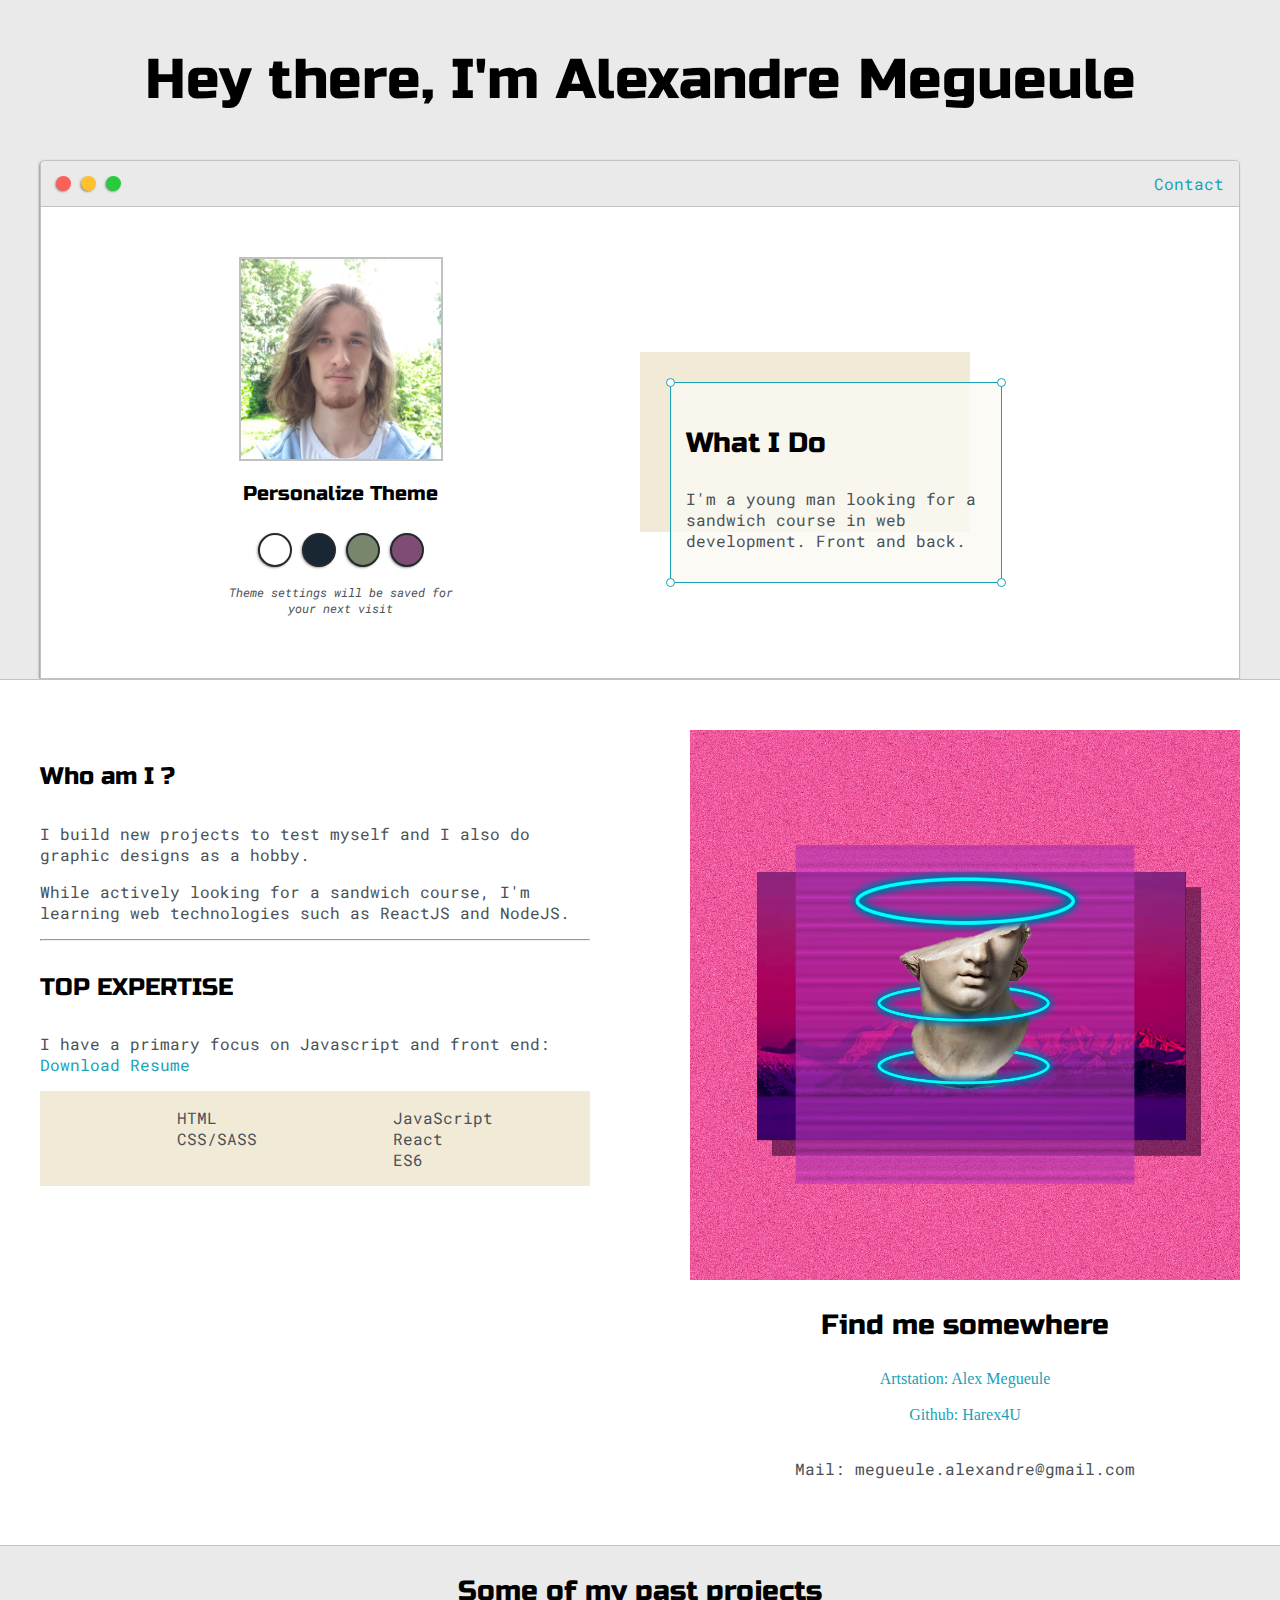
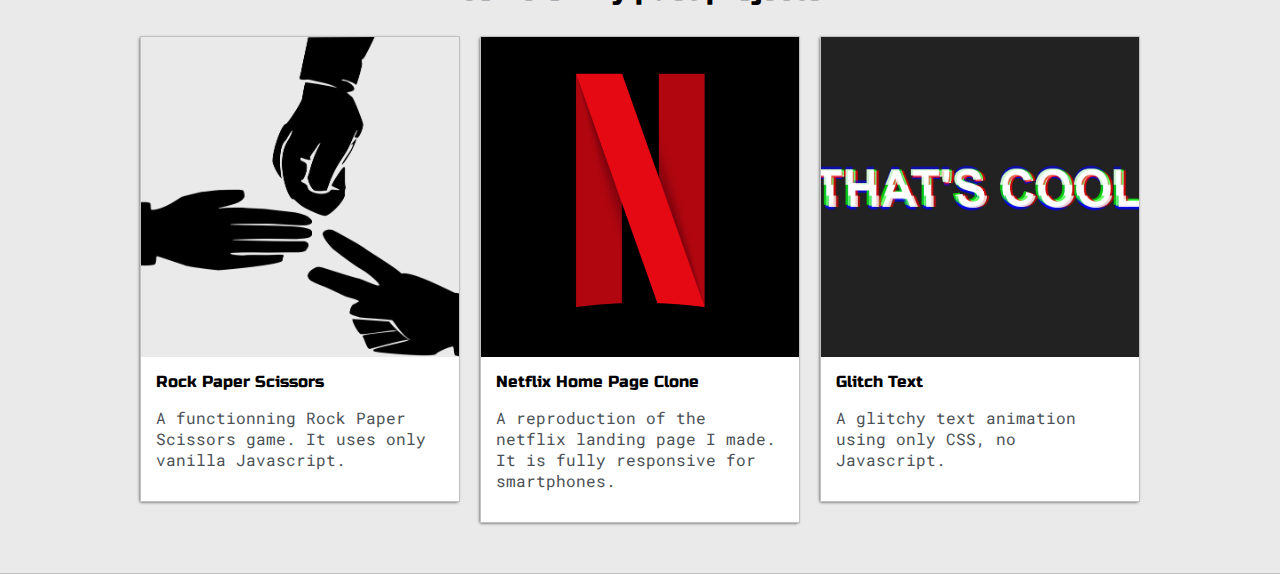
<file: index.html>
<!DOCTYPE html>
<html lang="en">

<head>
    <meta charset="UTF-8">
    <meta http-equiv="X-UA-Compatible" content="IE=edge">
    <meta name="viewport" content="width=device-width, initial-scale=1.0">
    <title>Megueule Alexandre</title>

    <link href="https://fonts.googleapis.com/css2?family=Russo+One&display=swap" rel="stylesheet">

    <link href="https://fonts.googleapis.com/css2?family=Roboto+Mono:wght@500&family=Russo+One&display=swap"
        rel="stylesheet">

    <link rel="stylesheet" href="default.css">

    <link id="theme-style" rel="stylesheet" type="text/css" href="">
</head>

<body>

    <section class="s1">
        <div class="main-container">
            <div class="greeting-wrapper">
                <h1>Hey there, I'm Alexandre Megueule</h1>
            </div>

            <div class="intro-wrapper">
                <div class="nav-wrapper">
                    <div class="dots-wrapper">
                        <div id="dot-1" class="browser-dot"></div>
                        <div id="dot-2" class="browser-dot"></div>
                        <div id="dot-3" class="browser-dot"></div>
                    </div>

                    <ul id="navigation">
                        <li><a href="#">Contact</a></li>
                    </ul>
                </div>
                <div class="left-column">
                    <img src="medias/Cmoi.jpg" alt="C'est moi" id="profile_pic">
                    <h5 style="text-align: center; line-height: 0;">Personalize Theme</h5>

                    <div id="theme-options-wrapper">
                        <div data-mode="light" id="light-mode" class="theme-dot"></div>
                        <div data-mode="blue" id="blue-mode" class="theme-dot"></div>
                        <div data-mode="green" id="green-mode" class="theme-dot"></div>
                        <div data-mode="purple" id="purple-mode" class="theme-dot"></div>
                    </div>

                    <p id="settings-note">Theme settings will be saved for <br>your next visit</p>
                </div>
                <div class="right-column">

                    <div id="preview-shadow">
                        <div id="preview">
                            <div id="corner-tl" class="corner"></div>
                            <div id="corner-tr" class="corner"></div>
                            <h3>What I Do</h3>
                            <p>I'm a young man looking for a sandwich course in web development. Front and back.</p>
                            <div id="corner-br" class="corner"></div>
                            <div id="corner-bl" class="corner"></div>
                        </div>
                    </div>
                </div>
            </div>
        </div>
    </section>

    <section class="s2">
        <div class="main-container">

            <div class="about-wrapper">
                <div class="about-me">
                    <h4>Who am I ?</h4>

                    <p>I build new projects to test myself and I also do graphic designs as a hobby. </p>

                    <p>While actively looking for a sandwich course, I'm learning web technologies such as ReactJS
                        and NodeJS.
                    </p>

                    <hr>

                    <h4>TOP EXPERTISE</h4>

                    <p>I have a primary focus on Javascript and front end: <a target="_blank"
                            href="resume.pdf">Download Resume</a></p>

                    <div id="skills">
                        <ul>
                            <li>HTML</li>
                            <li>CSS/SASS</li>
                        </ul>

                        <ul>
                            <li>JavaScript</li>
                            <li>React</li>
                            <li>ES6</li>
                        </ul>
                    </div>
                </div>
                <div class="social-links">
                    <img id="social_img" src="medias/Vaporwave5.jpg">
                    <h3>Find me somewhere</h3>

                    <a target="_blank" href="https://www.artstation.com/harex">Artstation: Alex Megueule</a>
                    <br>
                    <a target="_blank" href="https://github.com/Harex4U">Github: Harex4U</a>
                    <br>
                    <p> Mail: megueule.alexandre@gmail.com</p>
                </div>
            </div>
        </div>
    </section>

    <section class="s1">
        <div class="main-container">
            <h3 style="text-align: center;">Some of my past projects</h3>

            <div class="post-wrapper">
                <a href="Rock Paper Scissors/index.html" target="_blank">
                    <div class="post">
                        <img class="thumbnail" src="Rock Paper Scissors/medias/thumbnail.png" alt="RPS">
                        <div class="post-preview">
                            <h6 class="post-title">Rock Paper Scissors</h6>
                            <p class="post-intro">A functionning Rock Paper Scissors game. It uses only vanilla Javascript.</p>
                        </div>
                    </div>
                </a>

                <a href="Netflix Landing Page/index.html" target="_blank">
                    <div class="post">
                        <img class="thumbnail" src="Netflix Landing Page/media/NetflixLogo.png" alt="Netflix Clone">
                        <div class="post-preview">
                            <h6 class="post-title">Netflix Home Page Clone</h6>
                            <p class="post-intro">A reproduction of the netflix landing page I made. It is fully responsive for smartphones.</p>
                        </div>
                    </div>
                </a>

                <a href="Glitch Text CSS Only/index.html" target="_blank">
                    <div class="post">
                        <img class="thumbnail" src="Glitch Text CSS Only/Capture.PNG" alt="Glitch Text">
                        <div class="post-preview">
                            <h6 class="post-title">Glitch Text</h6>
                            <p class="post-intro">A glitchy text animation using only CSS, no Javascript.</p>
                        </div>
                    </div>
                </a>

            </div>
        </div>
    </section>

    <script src="script.js"></script>
</body>

</html>
</file>
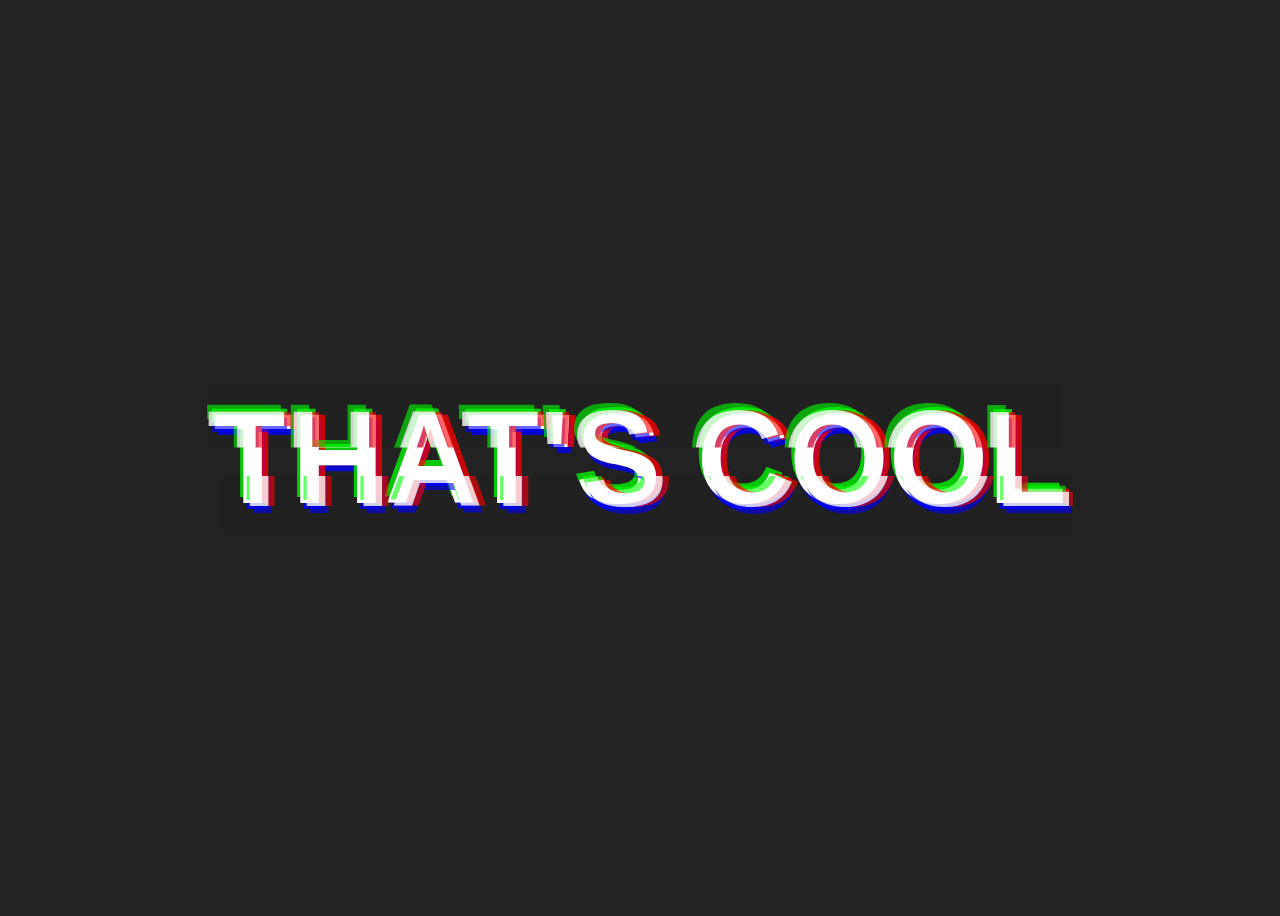
<file: Glitch Text CSS Only/index.html>
<!DOCTYPE html>
<html lang="en">

<head>
    <meta charset="UTF-8">
    <meta http-equiv="X-UA-Compatible" content="IE=edge">
    <meta name="viewport" content="width=device-width, initial-scale=1.0">
    <title>Glitch Text Effect</title>
    <link rel="stylesheet" href="style.css">
</head>

<body>

    <p class="glitch">
        <span aria-hidden="true">That's cool</span>
        That's cool
        <span aria-hidden="true">That's cool</span>
    </p>

</body>

</html>
</file>
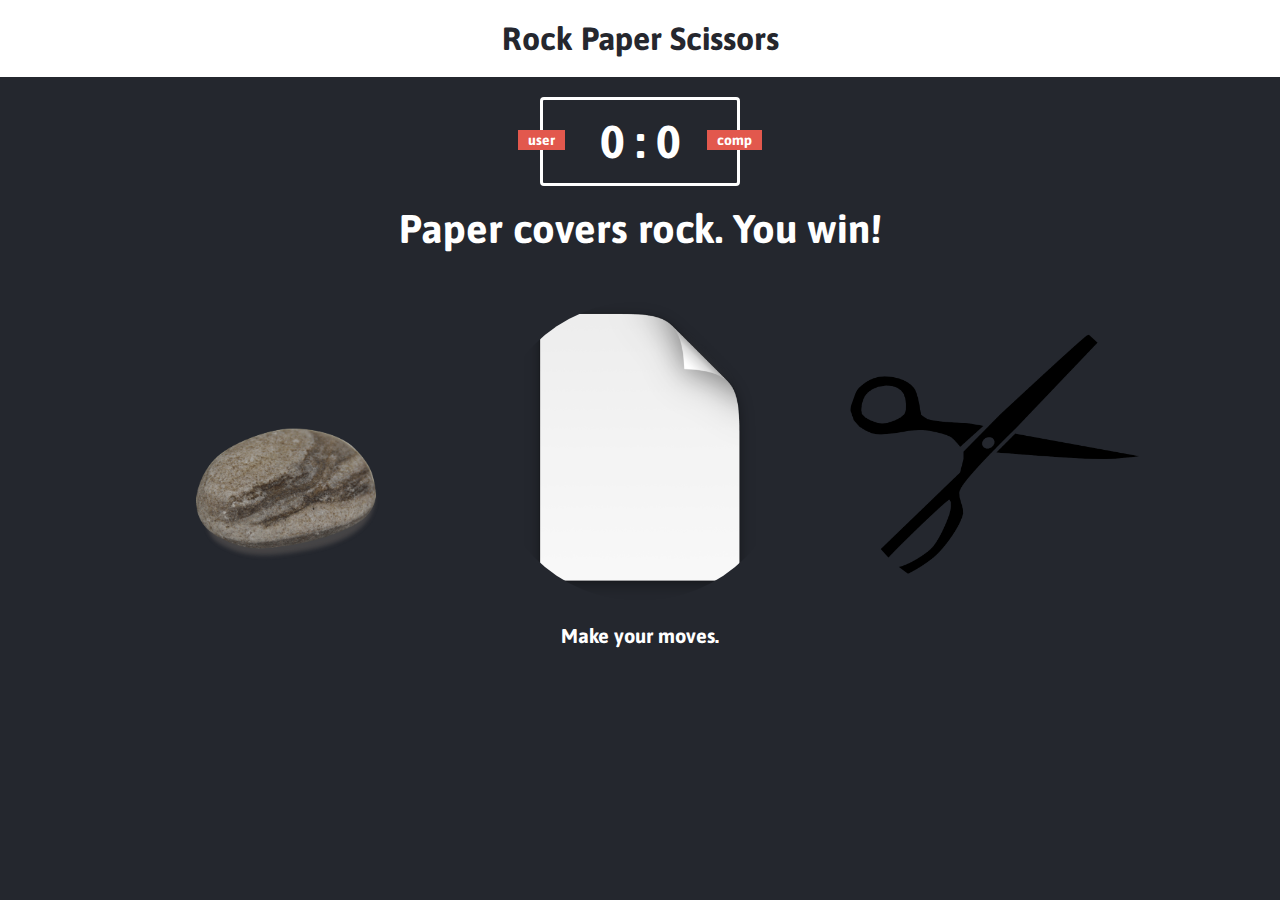
<file: Rock Paper Scissors/index.html>
<!DOCTYPE html>
<html lang="en">

<head>
    <meta charset="UTF-8">
    <meta http-equiv="X-UA-Compatible" content="IE=edge">
    <meta name="viewport" content="width=device-width, initial-scale=1.0">
    <link rel="stylesheet" href="style.css">
    <title>Rock Paper Scissors</title>
</head>

<body>
    <header>
        <h1>Rock Paper Scissors</h1>
    </header>

    <div class="score-board">
        <div class="badge" id="user-label">user</div>
        <div class="badge" id="computer-label">comp</div>
        <span id="user-score">0</span>
        <span>:</span>
        <span id="computer-score">0</span>
    </div>

    <div class="result">
        <p>Paper covers rock. You win!</p>
    </div>

    <div class="choices">
        <div class="choice" id="r"><img src="medias/RealRock.png" alt="Rock"></div>
        <div class="choice" id="p"><img src="medias/RealPaper.png" alt="Paper"></div>
        <div class="choice" id="s"><img src="medias/RealCiseaux.png" alt="Scissors"></div>
    </div>

    <p id="action-message">Make your moves.</p>

    <script src="script.js"></script>
</body>

</html>
</file>
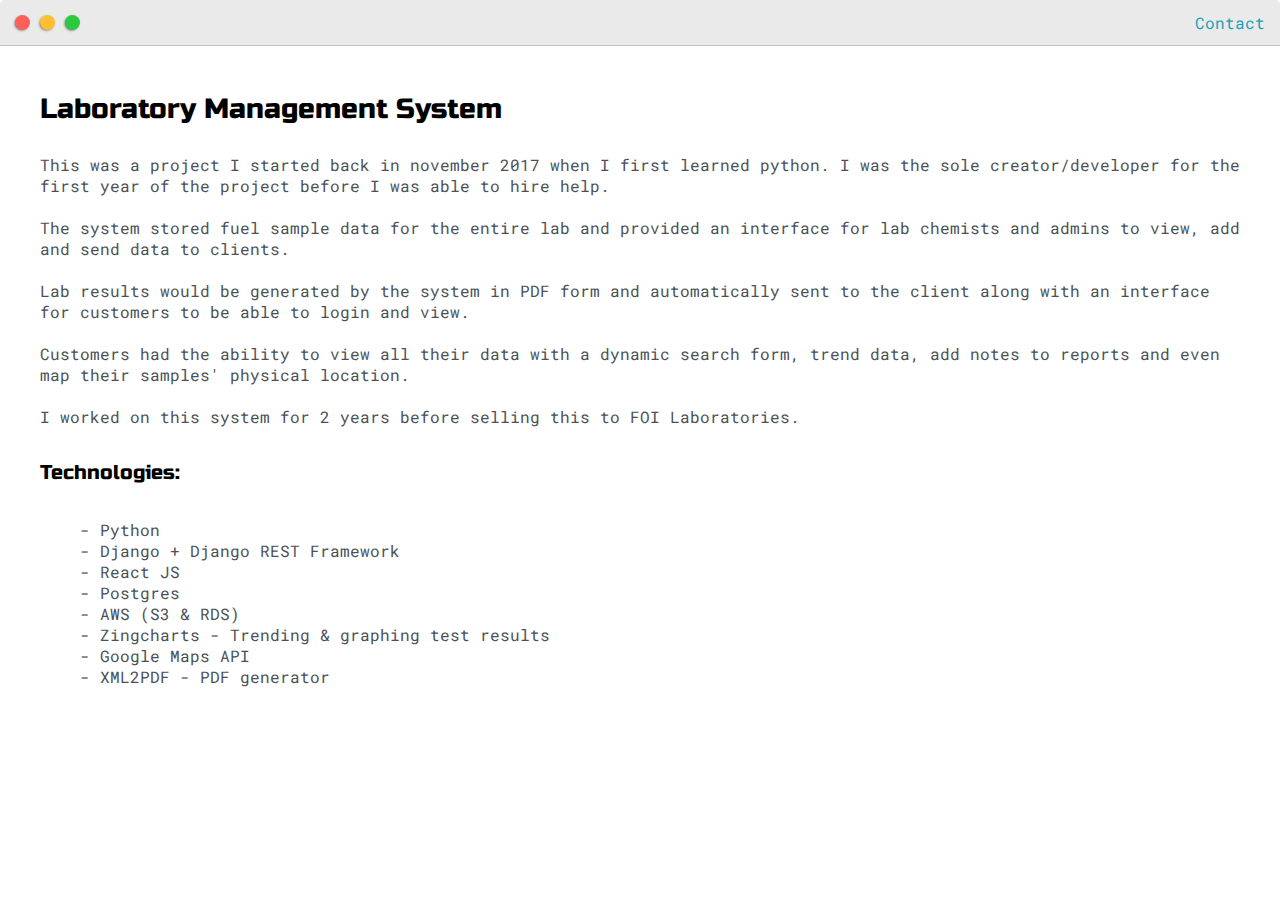
<file: post.html>
<!DOCTYPE html>
<html>

<head>
    <title>Post Name</title>


    <meta name="viewport" content="width=device-width, initial-scale=1, maximum-scale=1, minimum-scale=1" />

    <link href="https://fonts.googleapis.com/css2?family=Russo+One&display=swap" rel="stylesheet">

    <link href="https://fonts.googleapis.com/css2?family=Roboto+Mono:wght@500&display=swap" rel="stylesheet">

    <link rel="stylesheet" type="text/css" href="default.css">


    <style type="text/css">
        .img-container {
            max-width: 600px;
        }

        img {
            width: 100%
        }
    </style>

</head>

<body>
    <div class="nav-wrapper">

        <!-- Link around dots-wrapper added after tutorial video -->
        <a href="index.html">
            <div class="dots-wrapper">
                <div id="dot-1" class="browser-dot"></div>
                <div id="dot-2" class="browser-dot"></div>
                <div id="dot-3" class="browser-dot"></div>
            </div>
        </a>

        <ul id="navigation">
            <li><a href="index.html#contact">Contact</a></li>

        </ul>
    </div>

    <div class="main-container">
        <br>


        <h3>Laboratory Management System</h3>

        <p>This was a project I started back in november 2017 when I first learned python. I was the sole
            creator/developer for the first year of the project before I was able to hire help.
            <br>
            <br>
            The system stored fuel sample data for the entire lab and provided an interface for lab chemists and admins
            to view, add and send data to clients.
            <br>
            <br>
            Lab results would be generated by the system in PDF form and automatically sent to the client along with an
            interface for customers to be able to login and view.
            <br>
            <br>
            Customers had the ability to view all their data with a dynamic search form, trend data, add notes to
            reports and even map their samples' physical location.
            <br>
            <br>
            I worked on this system for 2 years before selling this to FOI Laboratories.
        </p>

        <h5>Technologies:</h5>
        <ul>
            <li>- Python</li>
            <li>- Django + Django REST Framework</li>
            <li>- React JS</li>
            <li>- Postgres</li>
            <li>- AWS (S3 & RDS)</li>
            <li>- Zingcharts - Trending & graphing test results</li>
            <li>- Google Maps API</li>
            <li>- XML2PDF - PDF generator</li>
        </ul>

    </div>

</body>

</html>
</file>
<file: default.css>
:root{
    --mainColor:#eaeaea;
    --secondaryColor:#fff;

    --borderColor: #c1c1c1;

    --mainText:black;
    --secondaryText: #4b5156;

    --themeDotBorder: #24292e;

    --previewBg: rgb(251, 249, 243, 0.8);
    --previewShadow: #f0ead6;

    --btnColor:black;
}


html, body{
    padding: 0;
    margin: 0;
}

h1, h2, h3, h4, h5,h6, strong{
    color: var(--mainText);
    font-family: 'Russo One', sans-serif;
    font-weight: 500;
}

p, li, span, label, input, textarea{
    color: var(--secondaryText);
    font-family: 'Roboto Mono', monospace;
}

a{
    text-decoration: none;
    color: #17a2b8;
}

ul{
    list-style: none;
}

h1 { font-size: 56px;}
h2 { font-size: 36px;}
h3 { font-size: 28px;}
h4 { font-size: 24px;}
h5 { font-size: 20px;}
h6 { font-size: 16px;}

.s1{
    background-color: var(--mainColor);
    border-bottom:1px solid var(--borderColor);
    overflow: auto;
}
.s2{
    background-color: var(--secondaryColor);
    border-bottom:1px solid var(--borderColor);
    overflow: auto;
}

.main-container{
    width: 1200px;
    margin: 0 auto;
}

.greeting-wrapper{
    display:grid;
    text-align: center;
    align-content: center;
    min-height: 10em;
}

.intro-wrapper{
    background-color: var(--secondaryColor);
    border: 1px solid var(--borderColor);
    border-radius: 5px 5px 0 0;

    -webkit-box-shadow: -1px 1px 3px -1px rgba(0,0,0,0.75);
	-moz-box-shadow: -1px 1px 3px -1px rgba(0,0,0,0.75);
	box-shadow: -1px 1px 3px -1px rgba(0,0,0,0.75);

    display:grid;
    grid-template-columns: 1fr 1fr;
    grid-template-areas: 
    'nav-wrapper nav-wrapper'
    'left-column right-column'
    ;
}

.nav-wrapper{
    grid-area: nav-wrapper;
    border-bottom: 1px solid var(--borderColor);
    display:flex;
    justify-content: space-between;
    align-items: center;
    background-color: var(--mainColor);
    border-radius: 5px 5px 0 0;
}

#navigation{
    margin: 0;
    padding: 10px;
}

#navigation li{
    display: inline-block;
    margin-right: 5px;
    margin-left: 5px;
}

.dots-wrapper{
    display:flex;
    padding: 10px;
}

#dot-1{
	background-color:  #FC6058;
}

#dot-2{
	background-color:  #FEC02F;
}

#dot-3{
	background-color:  #2ACA3E;
}

.browser-dot{
    background-color: black;
    height: 15px;
    width: 15px;
    border-radius: 50%;
    margin: 5px;

    -webkit-box-shadow: -1px 1px 3px -1px rgba(0,0,0,0.75);
	-moz-box-shadow: -1px 1px 3px -1px rgba(0,0,0,0.75);
	box-shadow: -1px 1px 3px -1px rgba(0,0,0,0.75);
}

.left-column{
    grid-area: left-column;
    padding-top: 50px;
    padding-bottom: 50px;
}

#profile_pic{
    display: block;
    margin: 0 auto;

    height: 200px;
    width: 200px;
    object-fit: cover;
    border: 2px solid var(--borderColor);
}

#theme-options-wrapper{
    display:flex;
    justify-content: center;
}

.theme-dot{
    height: 30px;
    width: 30px;
    border-radius: 50%;

    margin: 5px;
    border: 2px solid var(--themeDotBorder);

    -webkit-box-shadow: -1px 1px 3px -1px rgba(0,0,0,0.75);
	-moz-box-shadow: -1px 1px 3px -1px rgba(0,0,0,0.75);
	box-shadow: -1px 1px 3px -1px rgba(0,0,0,0.75);

    cursor: pointer;
}

.theme-dot:hover{
    border-width: 5px;
}

#light-mode{
	background-color: #fff;
}

#blue-mode{
	background-color: #192734;
}

#green-mode{
	background-color: #78866b;
}

#purple-mode{
	background-color: #7E4C74;
}

#settings-note{
    font-size: 12px;
    font-style: italic;
    text-align: center;
}

.right-column{
    grid-area: right-column;
    display:grid;
    align-content: center;

    padding-top: 50px;
    padding-bottom: 50px;
}

#preview-shadow{
    background-color: var(--previewShadow);
    width: 300px;
    height: 150px;
    padding-left: 30px;
    padding-top: 30px;
}

#preview{
    width: 300px;
    border: 1.5px solid #17a2b8;
    background-color: var(--previewBg);
    padding: 15px;
    position: relative;
}

.corner{
    height: 7px;
    width: 7px;
    border-radius: 50%;
    border: 1.5px solid #17a2b8;
    background-color: #fff;
    position: absolute;
}

#corner-tl{
	top:-5px;
	left: -5px;
}

#corner-tr{
	top:-5px;
	right: -5px;
}


#corner-br{
	bottom:-5px;
	right: -5px;
}


#corner-bl{
	bottom:-5px;
	left: -5px;
}

.about-wrapper{
    display:grid;
    grid-template-columns: repeat(auto-fit, minmax(320px, 1fr));
    padding-top: 50px;
    padding-bottom: 50px;
    gap: 100px;
}

#social_img{
    width: 100%;
}

#skills{
    display: flex;
    justify-content: space-evenly;
    background-color: var(--previewShadow);
}

.social-links{
    display:grid;
    align-content: center;
    text-align:center;
}

.post-wrapper{
    display: grid;
    grid-template-columns: repeat(auto-fit, 320px);
    gap: 20px;
    justify-content: center;
    padding-bottom: 50px;
}

.post{
    border: 1px solid var(--borderColor);
    -webkit-box-shadow: -1px 1px 3px -1px rgba(0,0,0,0.75);
	-moz-box-shadow: -1px 1px 3px -1px rgba(0,0,0,0.75);
	box-shadow: -1px 1px 3px -1px rgba(0,0,0,0.75);
}

.thumbnail{
    display:block;
    width: 100%;
    height: 320px;
    object-fit: cover;
}

.post-preview{
    background-color: #fff;
    padding: 15px;
}

.post-title{
    color:black;
    margin: 0;
}

.post-intro{
    color:#4b5156;
    font-size: 16px;
}

#contact-form{
	display: block;
	max-width: 600px;
	margin: 0 auto;
	border: 1px solid var(--borderColor);
	padding: 15px;
	border-radius: 5px;
	background-color: var(--mainColor);
	margin-bottom: 50px;

}

#contact-form label{
	line-height: 2.7em;
}

#contact-form textarea{
	min-height: 100px;
	font-size: 14px;
}


.input-field{
	width: 100%;
	padding-top: 10px;
	padding-bottom:10px; 
	background-color: var(--secondaryColor);
	border-radius: 5px;
	border:1px solid var(--borderColor);
	font-size: 14px;
}


#submit-btn{
    margin-top: 10px;
    width:100%;
    padding-top: 10px;
    padding-bottom: 10px;
    color: #fff;
    background-color: var(--btnColor);
    border:none;
}


@media screen and (max-width: 1200px){
    .main-container{
        width: 95%;
    }
}

@media screen and (max-width: 800px){
    .intro-wrapper{
        grid-template-columns: 1fr;
        grid-template-areas: 
        'nav-wrapper'
        'left-column'
        'right-column'
        ;
    }

    .right-column{
        justify-content: center;
    }
}
</file>
<file: Glitch Text CSS Only/style.css>
body{
    background: #222;
    min-height: 100vh;
    display:grid;
    place-items: center;
    color: white;
    font-family: sans-serif;
}

.glitch{
    font-size: 8rem;
    font-weight: 700;
    text-transform: uppercase;
    position: relative;

    text-shadow: 
        0.05em 0 0 rgba(255, 0, 0, .75),
        -0.025em -.05em 0 rgba(0, 255, 0, .75),
        0.025em 0.05em 0 rgba(0, 0, 255, .75);

    animation: glitch 450ms infinite;
}

.glitch span{
    position: absolute;
    top: 0;
    left: 0;
}

.glitch span:first-of-type{
    animation: glitch 550ms infinite;
    clip-path: polygon(0 0, 100% 0, 100% 45%, 0 45%);
    transform: translate(-.05em, -.025em);
    opacity: .8;
}
.glitch span:last-of-type{
    animation: glitch 350ms infinite;
    clip-path: polygon(0 60%, 100% 60%, 100% 100%, 0 100%);
    transform: translate(.05em, .025em);
    opacity: .8;
}

@keyframes glitch {
    0% {
        text-shadow: 0.05em 0 0 rgba(255, 0, 0, 0.75),
          -0.05em -0.025em 0 rgba(0, 255, 0, 0.75),
          -0.025em 0.05em 0 rgba(0, 0, 255, 0.75);
      }
      14% {
        text-shadow: 0.05em 0 0 rgba(255, 0, 0, 0.75),
          -0.05em -0.025em 0 rgba(0, 255, 0, 0.75),
          -0.025em 0.05em 0 rgba(0, 0, 255, 0.75);
      }
      15% {
        text-shadow: -0.05em -0.025em 0 rgba(255, 0, 0, 0.75),
          0.025em 0.025em 0 rgba(0, 255, 0, 0.75),
          -0.05em -0.05em 0 rgba(0, 0, 255, 0.75);
      }
      49% {
        text-shadow: -0.05em -0.025em 0 rgba(255, 0, 0, 0.75),
          0.025em 0.025em 0 rgba(0, 255, 0, 0.75),
          -0.05em -0.05em 0 rgba(0, 0, 255, 0.75);
      }
      50% {
        text-shadow: 0.025em 0.05em 0 rgba(255, 0, 0, 0.75),
          0.05em 0 0 rgba(0, 255, 0, 0.75), 0 -0.05em 0 rgba(0, 0, 255, 0.75);
      }
      99% {
        text-shadow: 0.025em 0.05em 0 rgba(255, 0, 0, 0.75),
          0.05em 0 0 rgba(0, 255, 0, 0.75), 0 -0.05em 0 rgba(0, 0, 255, 0.75);
      }
      100% {
        text-shadow: -0.025em 0 0 rgba(255, 0, 0, 0.75),
          -0.025em -0.025em 0 rgba(0, 255, 0, 0.75),
          -0.025em -0.05em 0 rgba(0, 0, 255, 0.75);
      }
}

@media (prefers-reduced-motion: reduce) {
    *,
    ::before,
    ::after {
      animation-delay: -1ms !important;
      animation-duration: 1ms !important;
      animation-iteration-count: 1 !important;
      background-attachment: initial !important;
      scroll-behavior: auto !important;
      transition-duration: 0s !important;
      transition-delay: 0s !important;
    }
}
</file>
<file: Rock Paper Scissors/style.css>
@import url('https://fonts.googleapis.com/css2?family=Asap:wght@400;500;700&display=swap');

*{
    margin: 0;
    padding: 0;
    box-sizing: border-box;
    font-weight: bold;
    font-family:Asap, sans-serif;
}

body{
    background-color: #24272E;
    height: 100vh;
}

header{
    background: white;
    padding: 20px;
}
header > h1{
    color: #25272E;
    text-align: center;
}

.score-board{
    margin: 20px auto;
    border: 3px solid white;
    border-radius: 4px;
    text-align: center;
    width: 200px;
    color: white;
    font-size: 46px;
    padding: 15px 20px;
    position: relative;
}

.badge{
    background: #E2584D;
    color: white;
    font-size: 14px;
    padding: 2px 10px;
}

#user-label{
    position: absolute;
    top: 30px;
    left: -25px;
}

#computer-label{
    position: absolute;
    top: 30px;
    right: -25px;
}

.result{
    font-size:40px;
    color: white;
}

.result > p{
    text-align: center;
}

.choices{
    margin-top: 50px;
    text-align: center;
}

.choice{
    /* border: 4px solid white; */
    border-radius: 50%;
    margin: 0px 25px;
    /* padding: 10px; */
    display: inline-block;
    transition: all 0.5s ease;
}

.choice:hover{
    cursor: pointer;
    opacity: 0.7;
}

.choice > img{
    width: 300px;
    height: auto;
    border-radius: 50%;
}

#action-message{
    text-align: center;
    color: white;
    font-size: 20px;
    margin-top:20px;
}
</file>
